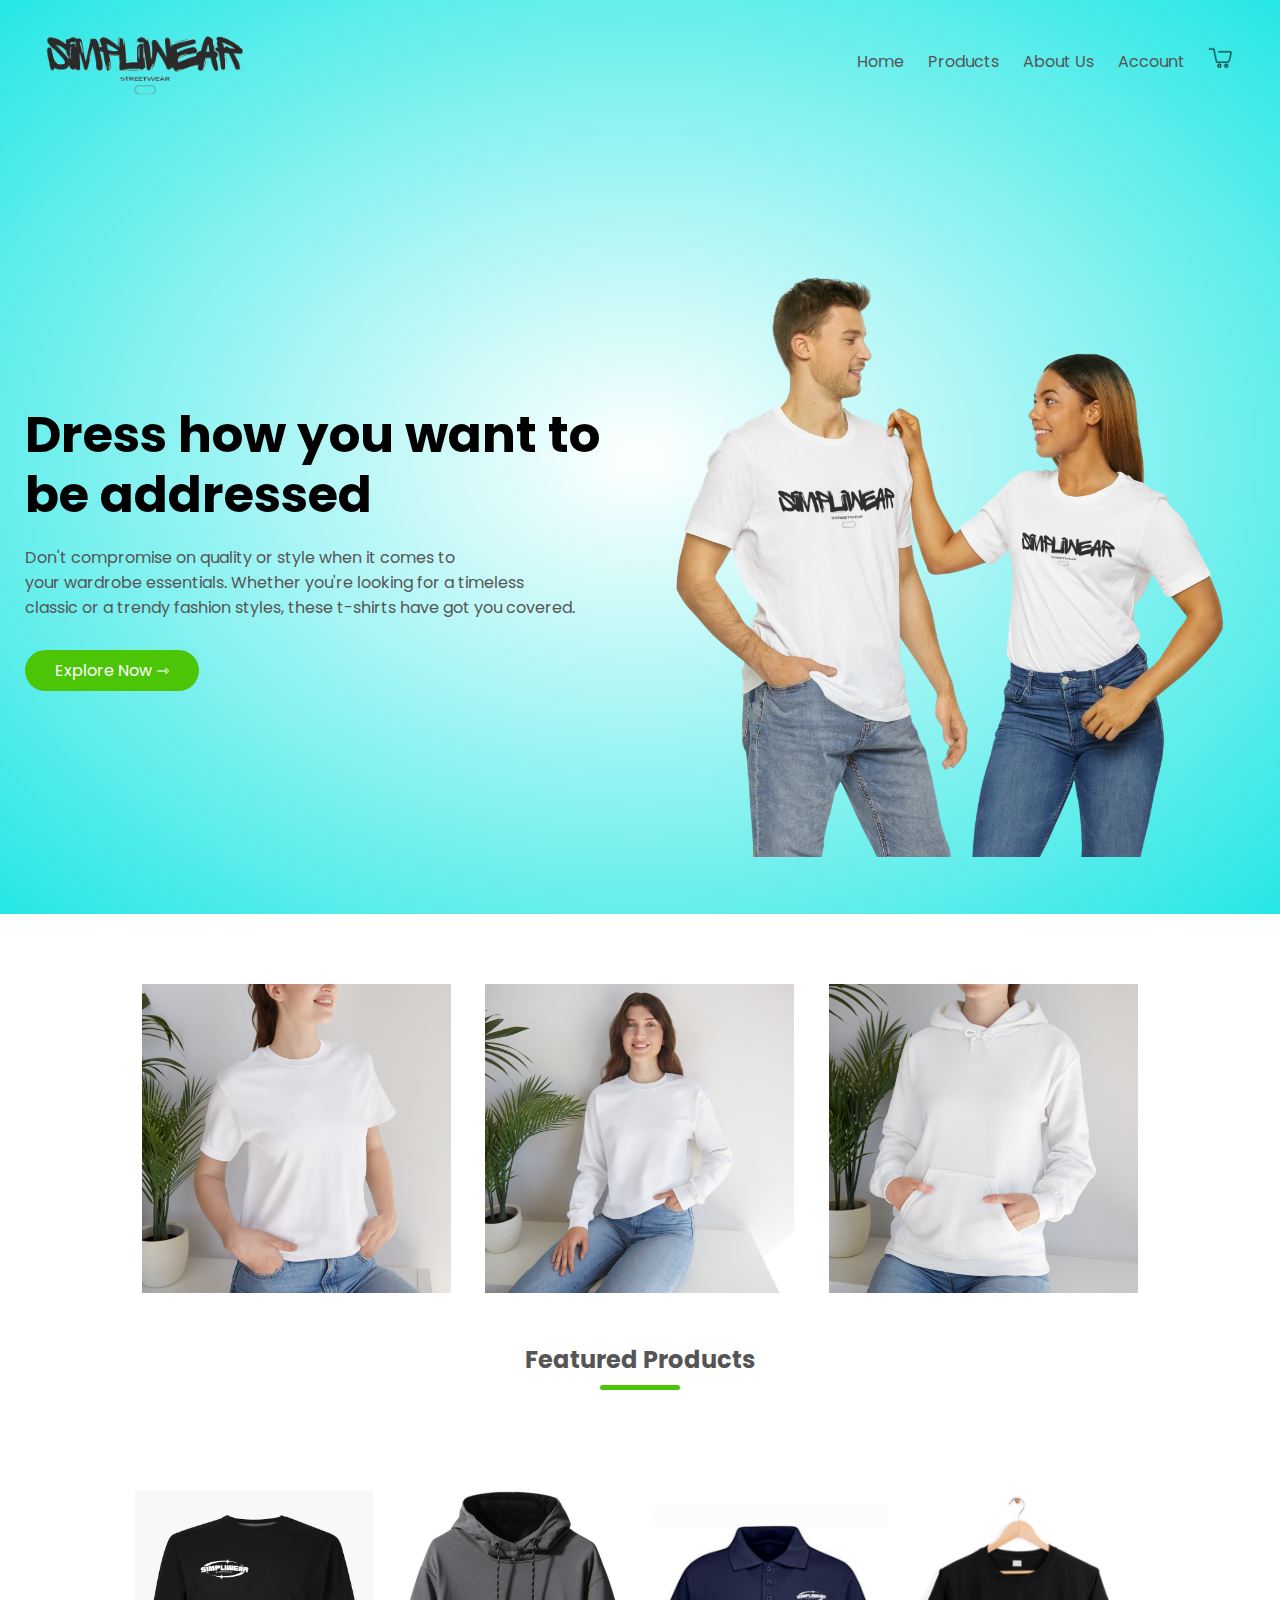
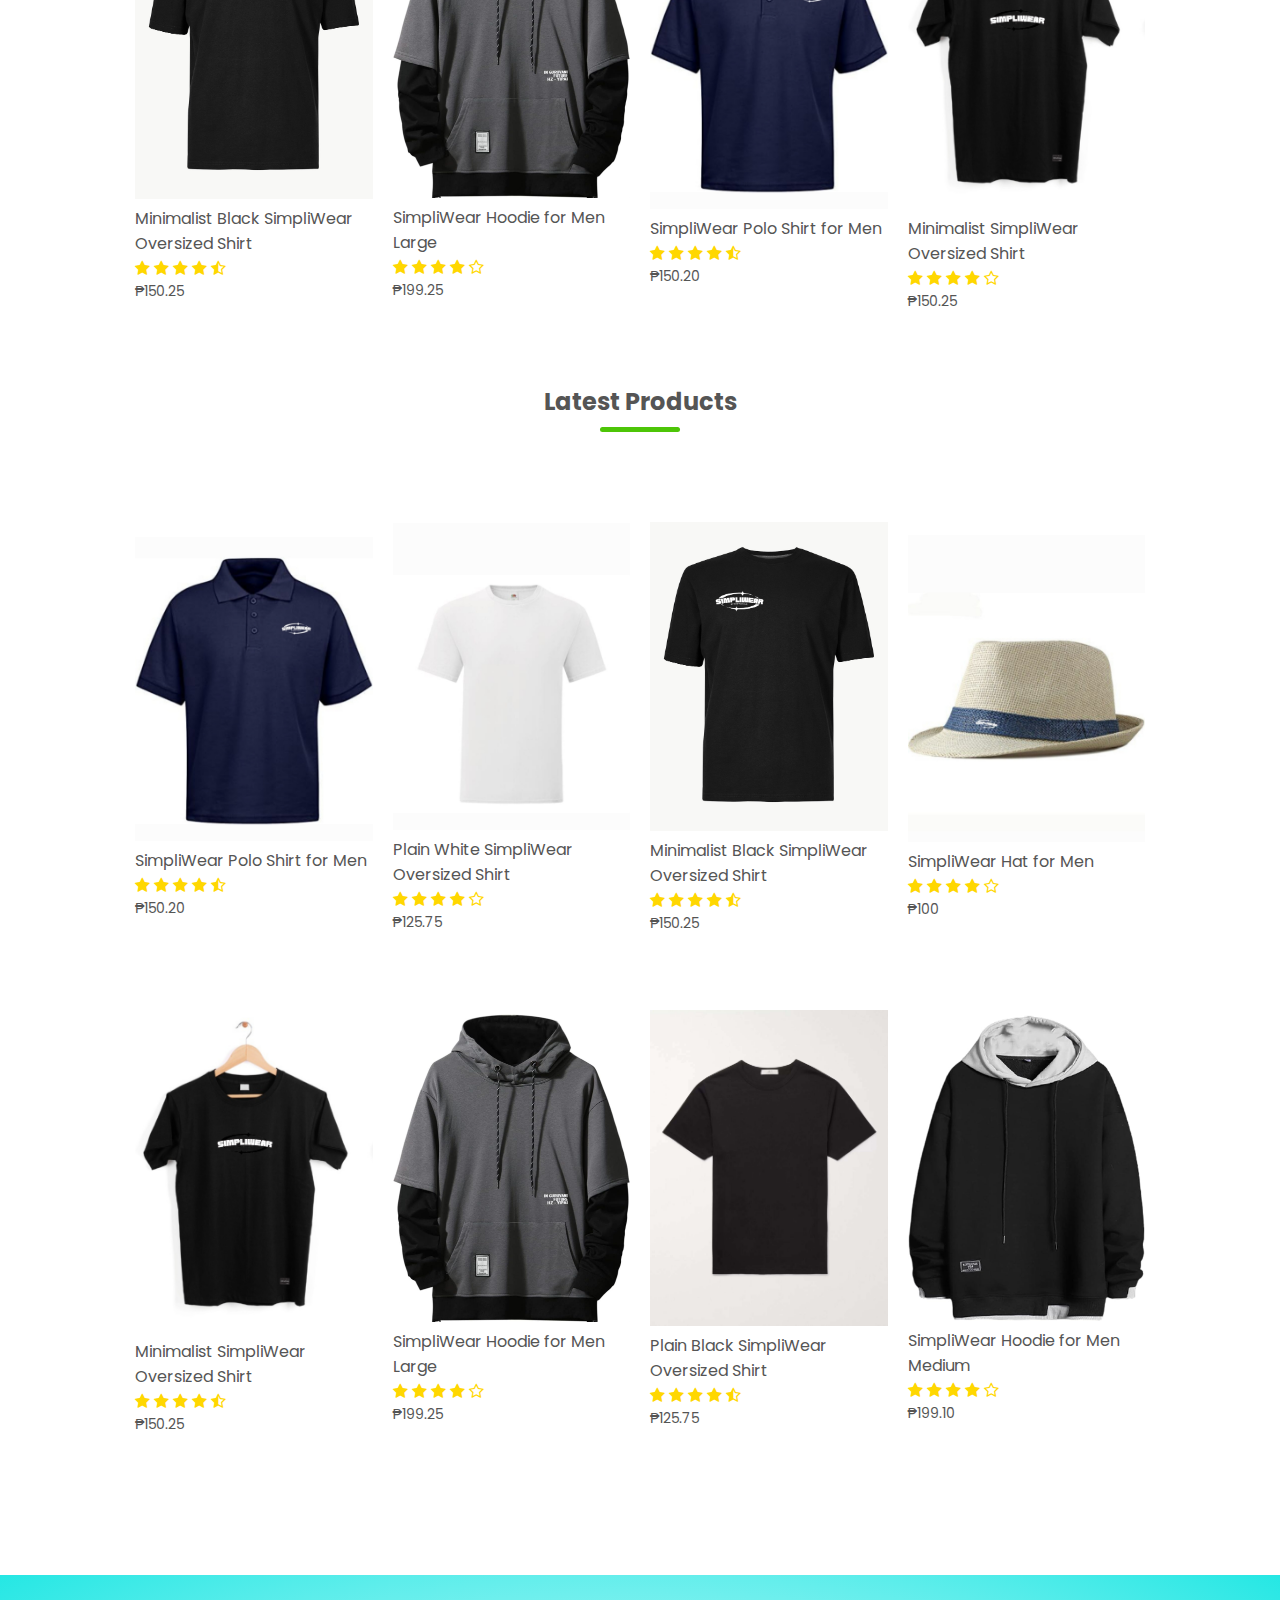
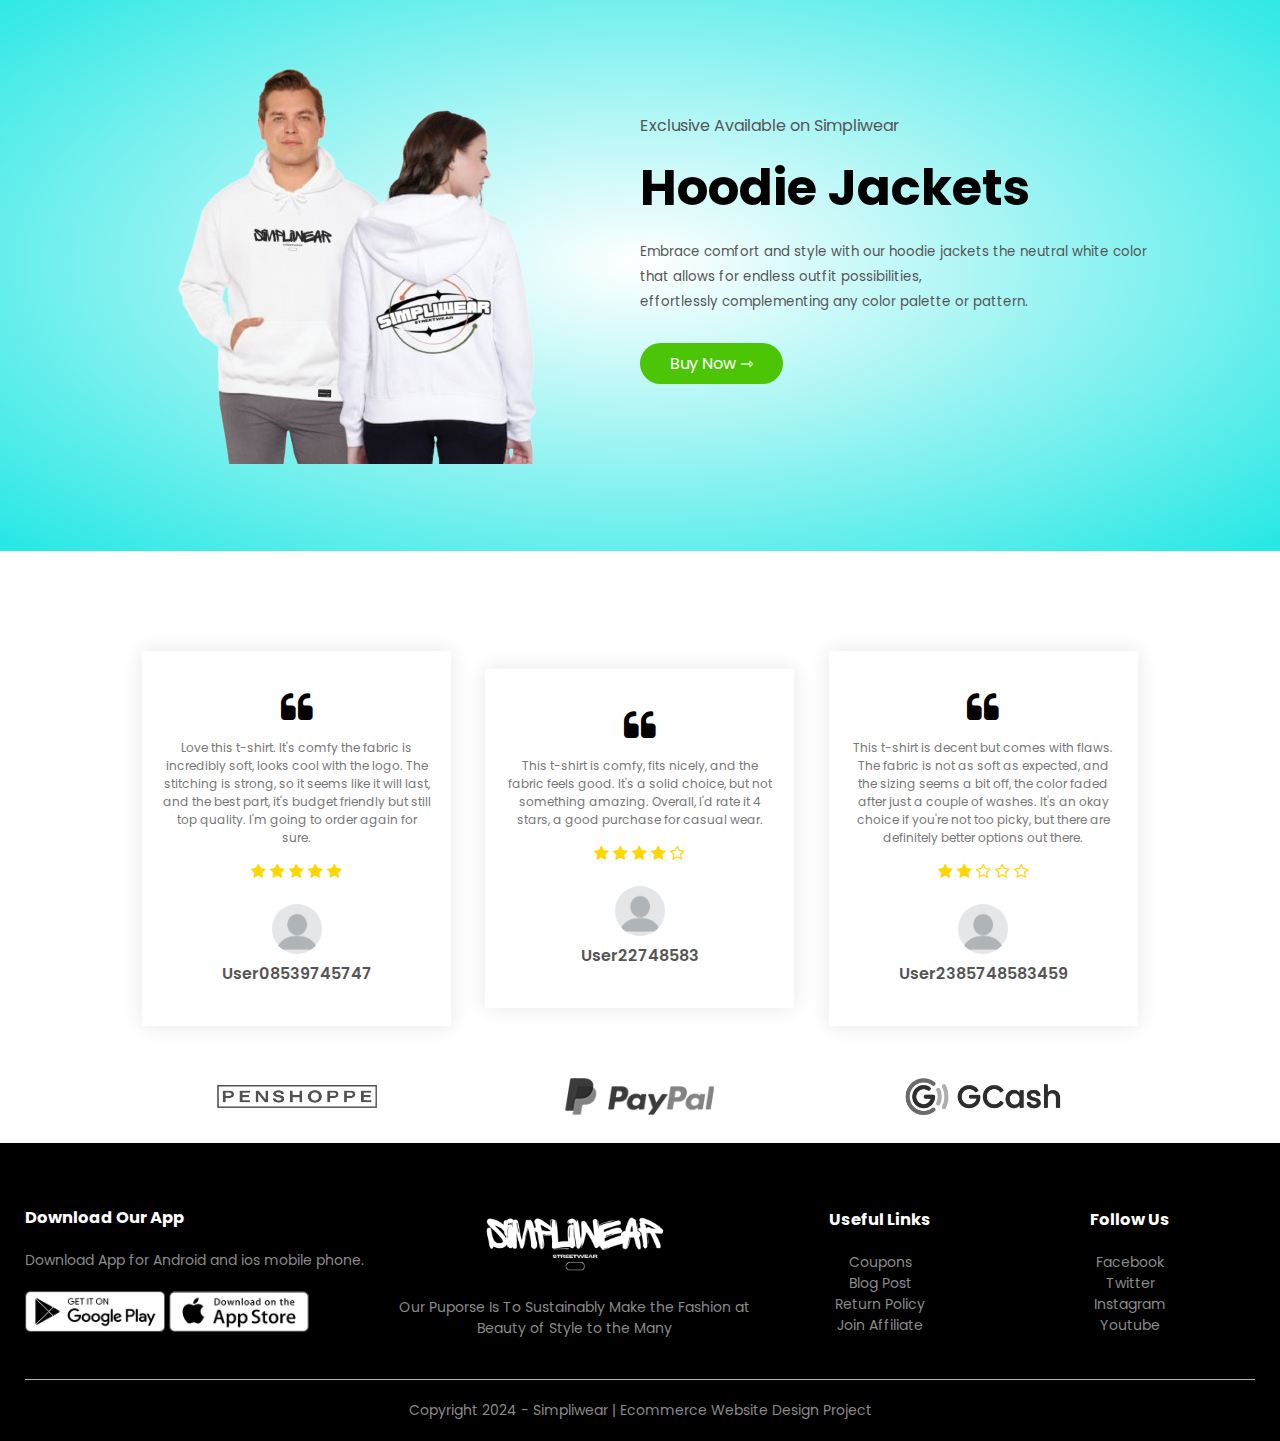
<file: Index.html>
<!DOCTYPE html>
<html lang="en">

<head>
    <meta charset="UTF-8">
    <meta name="viewport" content="width=device-width, initial-scale=1.0">
    <title>SIMPLIWEAR | Ecommerce Website Design Home</title>
    <link rel="stylesheet" href="Style.css">
    <link href="https://fonts.googleapis.com/css2?family=Poppins:wght@200;300;400;600;700&display=swap"
        rel="stylesheet">
    <link rel="stylesheet" href="https://stackpath.bootstrapcdn.com/font-awesome/4.7.0/css/font-awesome.min.css">
</head>

<body>

    <div class="header">
        <div class="container">
            <div class="navbar">
                <div class="logo">
                    <a href="Index.html"><img src="Images\logo.png" width="200px"></a>
                </div>
                <nav>
                    <ul id="MenuItems">
                        <li><a href="Index.html">Home</a></li>
                        <li><a href="Products.html">Products</a></li>
                        <li><a href="About.html">About Us</a></li>
                        <li><a href="Account.html">Account</a></li>
                    </ul>
                </nav>
                <a href="Cart.html"><img src="Images\shopping-cart.png" width="30px" height="30px"></a>
                <img src="Images\menu.png" class="menu-icon" onclick="menutoggle()">
            </div>
            <div class="row">
                <div class="col-2">
                    <h1>Dress how you want to be addressed
                    </h1>
                    <p> Don't compromise on quality or style when it comes to <br>your
                        wardrobe essentials. Whether you're looking for a timeless <br> classic or a trendy fashion
                        styles, these t-shirts have got you covered. </p>
                    <a href="Products.html" class="btn">Explore Now &#8702; </a>
                </div>
                <div class="col-2">
                    <img src="Images\Duo-removebg.png">
                </div>
            </div>
        </div>
    </div>

    <!--featured categories-->
    <div class="categories">
        <div class="small-container">
            <div class="row">
                <div class="col-3">
                    <img src="Images\Lifestyle.png">
                </div>
                <div class="col-3">
                    <img src="Images\Lifestyle (1).png">

                </div>
                <div class="col-3">
                    <img src="Images\Lifestyle (2).png">
                </div>
            </div>

        </div>
        <!--featured products-->
        <div class="small-container">
            <h2 class="title"> Featured Products</h2>
            <div class="row">
                <div class="col-4">
                    <img src="Images\product6.jpg">
                    <h4> Minimalist Black SimpliWear Oversized Shirt </h4>
                    <div class="rating">
                        <i class="fa fa-star"></i>
                        <i class="fa fa-star"></i>
                        <i class="fa fa-star"></i>
                        <i class="fa fa-star"></i>
                        <i class="fa fa-star-half-o"></i>
                    </div>
                    <p>₱150.25</p>
                </div>
                <div class="col-4">
                    <img src="Images\product4.jpg">
                    <h4> SimpliWear Hoodie for Men Large</h4>
                    <div class="rating">
                        <i class="fa fa-star"></i>
                        <i class="fa fa-star"></i>
                        <i class="fa fa-star"></i>
                        <i class="fa fa-star"></i>
                        <i class="fa fa-star-o"></i>
                    </div>
                    <p>₱199.25</p>
                </div>
                <div class="col-4">
                    <img src="Images\product7.jpg">
                    <h4>SimpliWear Polo Shirt for Men</h4>
                    <div class="rating">
                        <i class="fa fa-star"></i>
                        <i class="fa fa-star"></i>
                        <i class="fa fa-star"></i>
                        <i class="fa fa-star"></i>
                        <i class="fa fa-star-half-o"></i>
                    </div>
                    <p>₱150.20</p>
                </div>
                <div class="col-4">
                    <img src="Images\product1.jpg">
                    <h4>Minimalist SimpliWear Oversized Shirt </h4>
                    <div class="rating">
                        <i class="fa fa-star"></i>
                        <i class="fa fa-star"></i>
                        <i class="fa fa-star"></i>
                        <i class="fa fa-star"></i>
                        <i class="fa fa-star-o"></i>
                    </div>
                    <p>₱150.25</p>
                </div>
            </div>

            <!--latest products-->
            <h2 class="title">Latest Products</h2>
            <div class="row">
                <div class="col-4">
                    <img src="Images\product7.jpg">
                    <h4>SimpliWear Polo Shirt for Men</h4>
                    <div class="rating">
                        <i class="fa fa-star"></i>
                        <i class="fa fa-star"></i>
                        <i class="fa fa-star"></i>
                        <i class="fa fa-star"></i>
                        <i class="fa fa-star-half-o"></i>
                    </div>
                    <p>₱150.20</p>
                </div>
                <div class="col-4">
                    <img src="Images\product3.jpg">
                    <h4>Plain White SimpliWear Oversized Shirt</h4>
                    <div class="rating">
                        <i class="fa fa-star"></i>
                        <i class="fa fa-star"></i>
                        <i class="fa fa-star"></i>
                        <i class="fa fa-star"></i>
                        <i class="fa fa-star-o"></i>
                    </div>
                    <p>₱125.75</p>
                </div>
                <div class="col-4">
                    <img src="Images\product6.jpg">
                    <h4> Minimalist Black SimpliWear Oversized Shirt </h4>
                    <div class="rating">
                        <i class="fa fa-star"></i>
                        <i class="fa fa-star"></i>
                        <i class="fa fa-star"></i>
                        <i class="fa fa-star"></i>
                        <i class="fa fa-star-half-o"></i>
                    </div>
                    <p>₱150.25</p>
                </div>
                <div class="col-4">
                    <img src="Images\product8.jpg">
                    <h4> SimpliWear Hat for Men </h4>
                    <div class="rating">
                        <i class="fa fa-star"></i>
                        <i class="fa fa-star"></i>
                        <i class="fa fa-star"></i>
                        <i class="fa fa-star"></i>
                        <i class="fa fa-star-o"></i>
                    </div>
                    <p>₱100</p>
                </div>
            </div>
            <div class="row">
                <div class="col-4">
                    <img src="Images\product1.jpg">
                    <h4>Minimalist SimpliWear Oversized Shirt</h4>
                    <div class="rating">
                        <i class="fa fa-star"></i>
                        <i class="fa fa-star"></i>
                        <i class="fa fa-star"></i>
                        <i class="fa fa-star"></i>
                        <i class="fa fa-star-half-o"></i>
                    </div>
                    <p>₱150.25</p>
                </div>
                <div class="col-4">
                    <img src="Images\product4.jpg">
                    <h4>SimpliWear Hoodie for Men Large</h4>
                    <div class="rating">
                        <i class="fa fa-star"></i>
                        <i class="fa fa-star"></i>
                        <i class="fa fa-star"></i>
                        <i class="fa fa-star"></i>
                        <i class="fa fa-star-o"></i>
                    </div>
                    <p>₱199.25</p>
                </div>
                <div class="col-4">
                    <img src="Images\product2.jpg">
                    <h4>Plain Black SimpliWear Oversized Shirt</h4>
                    <div class="rating">
                        <i class="fa fa-star"></i>
                        <i class="fa fa-star"></i>
                        <i class="fa fa-star"></i>
                        <i class="fa fa-star"></i>
                        <i class="fa fa-star-half-o"></i>
                    </div>
                    <p>₱125.75</p>
                </div>
                <div class="col-4">
                    <img src="Images\product5.jpg">
                    <h4>SimpliWear Hoodie for Men Medium</h4>
                    <div class="rating">
                        <i class="fa fa-star"></i>
                        <i class="fa fa-star"></i>
                        <i class="fa fa-star"></i>
                        <i class="fa fa-star"></i>
                        <i class="fa fa-star-o"></i>
                    </div>
                    <p>₱199.10</p>
                </div>
            </div>
        </div>
        <!--offer-->
        <div class="offer">
            <div class="small-container">
                <div class="row">
                    <div class="col-2">
                        <img src="Images\exclusive.png" class="offer-img">
                    </div>
                    <div class="col-2">
                        <p> Exclusive Available on Simpliwear</p>
                        <h1>Hoodie Jackets </h1>
                        <small>Embrace comfort and style with our hoodie jackets the neutral white color that allows for
                            endless outfit possibilities, <br>effortlessly complementing any color palette or
                            pattern.</small>
                        <a href="Products.html" class="btn">Buy Now &#8702;</a>
                    </div>
                </div>
            </div>
        </div>

        <!--testimonial-->
        <div class="testimonial">
            <div class="small-container">
                <div class="row">
                    <div class="col-3">
                        <i class="fa fa-quote-left"></i>
                        <p>Love this t-shirt. It's comfy the fabric is incredibly soft, looks cool with the logo. The
                            stitching is strong, so it seems like it will last, and the best part, it's budget friendly
                            but still top quality. I'm going to order again for sure.</p>
                        <div class="rating">
                            <i class="fa fa-star"></i>
                            <i class="fa fa-star"></i>
                            <i class="fa fa-star"></i>
                            <i class="fa fa-star"></i>
                            <i class="fa fa-star"></i>
                        </div>
                        <img src="Images\images.png">
                        <h3>User08539745747</h3>
                    </div>
                    <div class="col-3">
                        <i class="fa fa-quote-left"></i>
                        <p>This t-shirt is comfy, fits nicely, and the fabric feels good. It's a solid choice, but not
                            something amazing. Overall, I'd rate it 4 stars, a good purchase for casual wear.</p>
                        <div class="rating">
                            <i class="fa fa-star"></i>
                            <i class="fa fa-star"></i>
                            <i class="fa fa-star"></i>
                            <i class="fa fa-star"></i>
                            <i class="fa fa-star-o"></i>
                        </div>
                        <img src="Images\images.png">
                        <h3>User22748583</h3>
                    </div>
                    <div class="col-3">
                        <i class="fa fa-quote-left"></i>
                        <p>This t-shirt is decent but comes with flaws. The fabric is not as soft as expected, and the
                            sizing seems a bit off, the color faded after just a couple of washes. It's an okay choice
                            if you're not too picky, but there are definitely better options out there.</p>
                        <div class="rating">
                            <i class="fa fa-star"></i>
                            <i class="fa fa-star"></i>
                            <i class="fa fa-star-o"></i>
                            <i class="fa fa-star-o"></i>
                            <i class="fa fa-star-o"></i>
                        </div>
                        <img src="Images\images.png">
                        <h3>User2385748583459</h3>
                    </div>
                </div>
            </div>
        </div>

        <!--Brands-->
        <div classs="brands">
            <div class="small-container">
                <div class="row">
                    <div class="col-5">
                        <img src="Images\Penshoppe_logo.svg.png">
                    </div>
                    <div class="col-5">
                        <img src="Images\logo-paypal.png">
                    </div>
                    <div class="col-5">
                        <img src="Images\GCash_logo.png">
                    </div>
                </div>
            </div>
        </div>

        <!--footer-->

        <div class="footer">
            <div class="container">
                <div class="row">
                    <div class="footer-col-1">
                        <h3>Download Our App</h3>
                        <p>Download App for Android and ios mobile phone.</p>
                        <div class="app-logo">
                            <a href="https://play.google.com/store/games?hl=en&gl=US">
                            <img src="Images\play-store.png"></a>
                            <a href="https://www.apple.com/ph/app-store/">
                            <img src="Images\app-store.png"></a>
                        </div>
                    </div>
                    <div class="footer-col-2">
                        <img src="Images\logo.png" width="200px">
                        <p>Our Puporse Is To Sustainably Make the Fashion at Beauty of Style to the Many </p>
                    </div>
                    <div class="footer-col-3">
                        <h3>Useful Links</h3>
                        <ul>
                            <li>Coupons</li>
                            <li>Blog Post</li>
                            <li>Return Policy</li>
                            <li>Join Affiliate</li>
                        </ul>
                    </div>
                    <div class="footer-col-4">
                        <h3>Follow Us</h3>
                        <ul>
                            <li>Facebook</li>
                            <li>Twitter</li>
                            <li>Instagram</li>
                            <li>Youtube</li>
                        </ul>
                    </div>
                </div>
                <hr>
                <p class="copyright">Copyright 2024 - Simpliwear | Ecommerce Website Design Project</p>
            </div>
        </div>
        <!--js for toggle menu-->
        <script>
            var MenuItems = document.getElementById("MenuItems");

            MenuItems.style.maxHeight = "0px";

            function menutoggle() {
                if (MenuItems.style.maxHeight == "0px") {
                    MenuItems.style.maxHeight = "200px";
                }
                else {
                    MenuItems.style.maxHeight = "0px";
                }
            }
        </script>

</body>

</html>
</file>
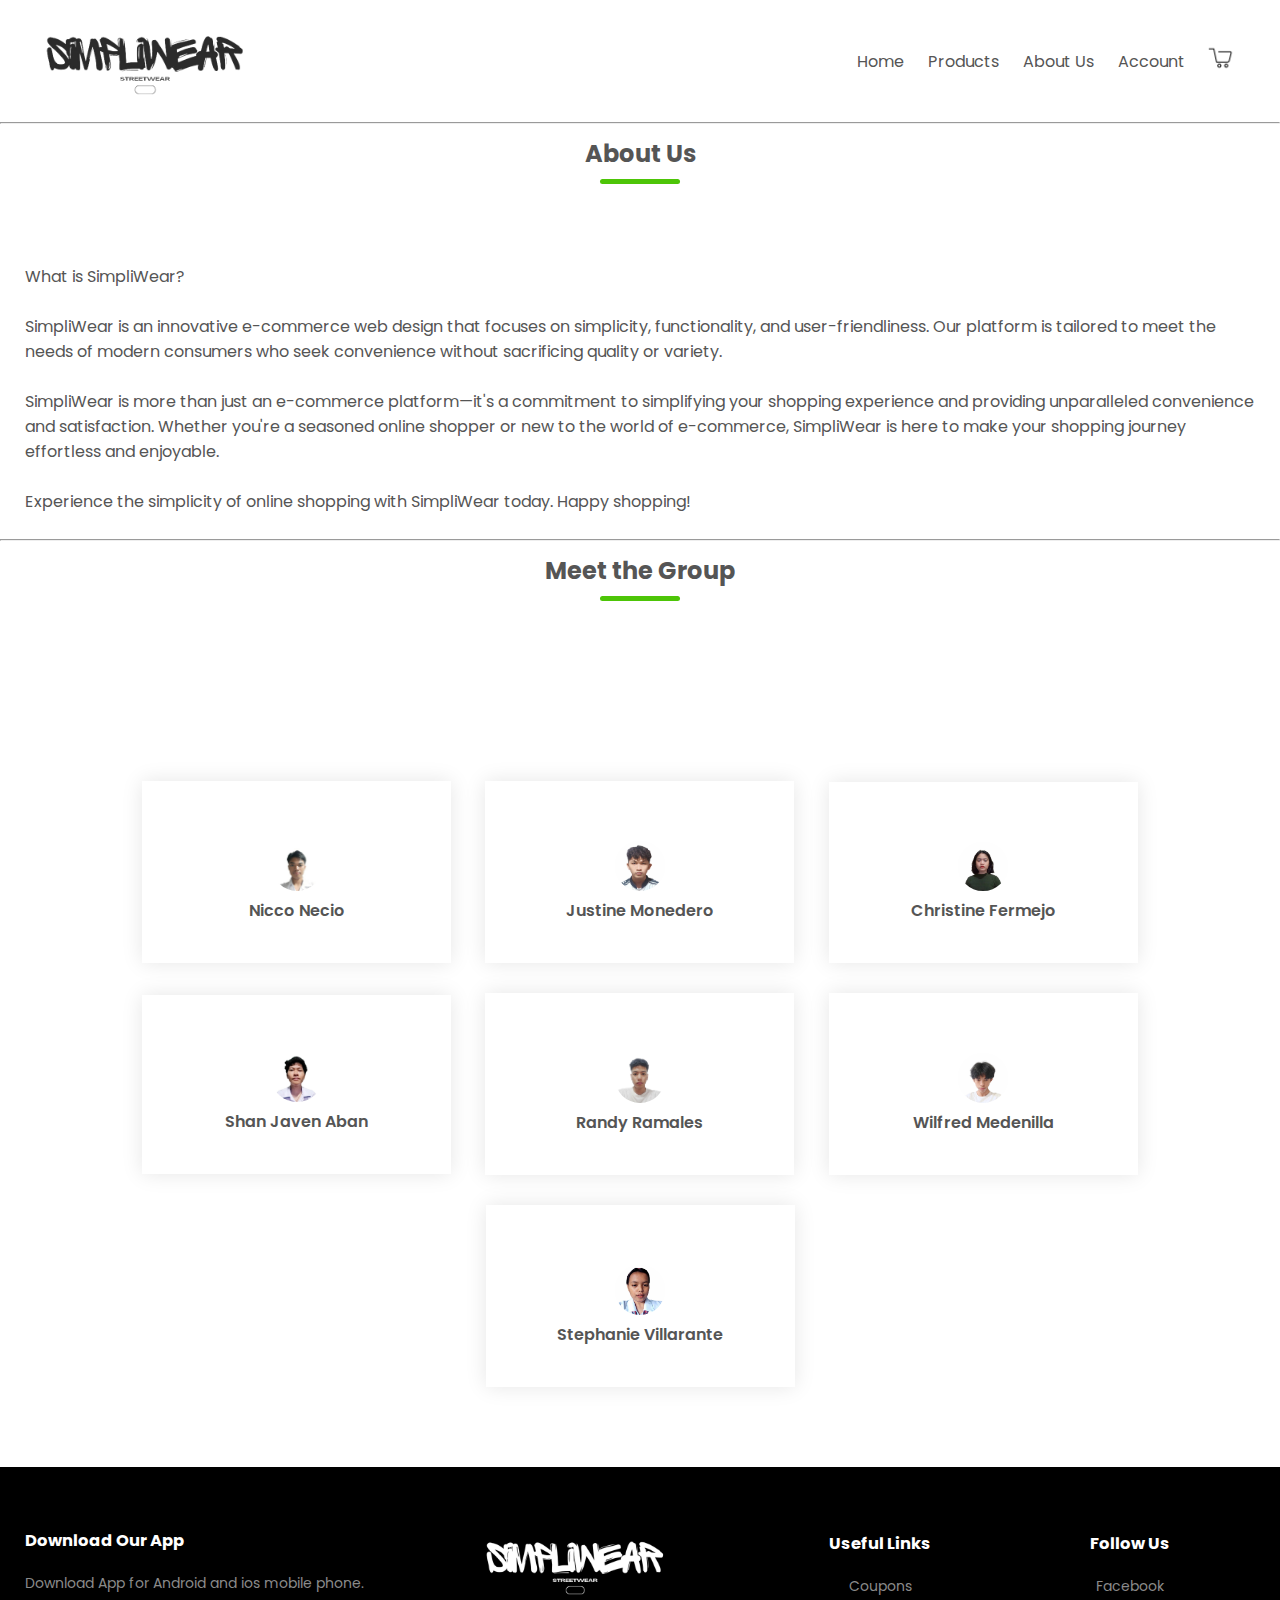
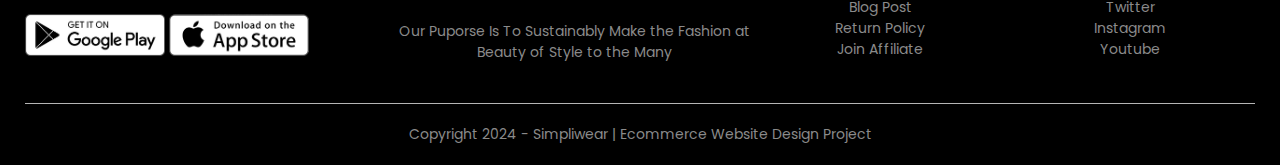
<file: About.html>
<!DOCTYPE html>
<html lang="en">

<head>
    <meta charset="UTF-8">
    <meta name="viewport" content="width=device-width, initial-scale=1.0">
    <title>About Us</title>
    <link rel="stylesheet" href="Style.css">
    <link href="https://fonts.googleapis.com/css2?family=Poppins:wght@200;300;400;600;700&display=swap"
        rel="stylesheet">
    <link rel="stylesheet" href="https://stackpath.bootstrapcdn.com/font-awesome/4.7.0/css/font-awesome.min.css">
</head>

<body>
    <div class="container">
        <div class="navbar">
            <div class="logo">
                <a href="Index.html"><img src="Images\logo.png" width="200px"></a>
            </div>
            <nav>
                <ul id="MenuItems">
                    <li><a href="Index.html">Home</a></li>
                    <li><a href="Products.html">Products</a></li>
                    <li><a href="About.html">About Us</a></li>
                    <li><a href="Account.html">Account</a></li>
                </ul>
            </nav>
            <a href="Cart.html"><img src="Images\shopping-cart.png" width="30px" height="30px"></a>
            <img src="Images\menu.png" class="menu-icon" onclick="menutoggle()">
        </div>
    </div>
<hr>
    <div class="container">
        <h2 class="title">About Us </h2>
        <p>
            What is SimpliWear? <br><br>

            SimpliWear is an innovative e-commerce web design that focuses on simplicity, functionality, and
            user-friendliness. Our platform is tailored to meet the needs of modern consumers who seek convenience
            without sacrificing quality or variety. <br> <br>
            SimpliWear is more than just an e-commerce platform—it's a commitment to simplifying your shopping
            experience and providing unparalleled convenience and satisfaction. Whether you're a seasoned online shopper
            or new to the world of e-commerce, SimpliWear is here to make your shopping journey effortless and
            enjoyable.
            <br><br>
            Experience the simplicity of online shopping with SimpliWear today. Happy shopping!
        </p>
    </div>
    <br>
    <hr>
    <div class="container">
        <h2 class="title"> Meet the Group</h2>
    </div>

    <div class="testimonial">
        <div class="small-container">
            <div class="row">


                <div class="col-3">
                    <div class="rating">
                    </div>
                    <img src="Images\345836870_677795344154054_4164506284980405597_n (2).jpg">
                    <h3>Nicco Necio</h3>
                </div>
                <div class="col-3">
                    <div class="rating">
                    </div>
                    <img src="Images\428883011_420589757378789_4644549563539840679_n.jpg">
                    <h3>Justine Monedero</h3>
                </div>
                <div class="col-3">
                    <div class="rating">
                    </div>
                    <img src="Images\430192323_1111431396864785_7710968758153322774_n.jpg">
                    <h3>Christine Fermejo</h3>
                </div>



                <div class="col-3">
                    <div class="rating">
                    </div>
                    <img src="Images\356648870_7315537165128264_2398026090131859953_n.jpg">
                    <h3>Shan Javen Aban</h3>
                </div>

                <div class="col-3">
                    <div class="rating">
                    </div>
                    <img src="Images\426742636_227325757125494_242898909006391219_n.jpg">
                    <h3>Randy Ramales</h3>
                </div>

                <div class="col-3">
                    <div class="rating">
                    </div>
                    <img src="Images\429642546_695534062656895_4567238794765986381_n.jpg">
                    <h3>Wilfred Medenilla</h3>
                </div>

                <div class="col-3">
                    <div class="rating">
                    </div>
                    <img src="Images\426211793_1073280573957287_8853707818740581609_n.jpg">
                    <h3>Stephanie Villarante</h3>
                </div>
            </div>
        </div>
    </div>
<br>
<br>
    <!--footer-->

    <div class="footer">
        <div class="container">
            <div class="row">
                <div class="footer-col-1">
                    <h3>Download Our App</h3>
                    <p>Download App for Android and ios mobile phone.</p>
                    <div class="app-logo">
                        <a href="https://play.google.com/store/games?hl=en&gl=US">
                            <img src="Images\play-store.png"></a>
                            <a href="https://www.apple.com/ph/app-store/">
                            <img src="Images\app-store.png"></a>
                    </div>
                </div>
                <div class="footer-col-2">
                    <img src="Images\logo.png" width="200px">
                    <p>Our Puporse Is To Sustainably Make the Fashion at Beauty of Style to the Many </p>
                </div>
                <div class="footer-col-3">
                    <h3>Useful Links</h3>
                    <ul>
                        <li>Coupons</li>
                        <li>Blog Post</li>
                        <li>Return Policy</li>
                        <li>Join Affiliate</li>
                    </ul>
                </div>
                <div class="footer-col-4">
                    <h3>Follow Us</h3>
                    <ul>
                        <li>Facebook</li>
                        <li>Twitter</li>
                        <li>Instagram</li>
                        <li>Youtube</li>
                    </ul>
                </div>
            </div>
            <hr>
            <p class="copyright">Copyright 2024 - Simpliwear | Ecommerce Website Design Project</p>
        </div>
    </div>
    <!--js for toggle menu-->
    <script>
        var MenuItems = document.getElementById("MenuItems");

        MenuItems.style.maxHeight = "0px";

        function menutoggle() {
            if (MenuItems.style.maxHeight == "0px") {
                MenuItems.style.maxHeight = "200px";
            }
            else {
                MenuItems.style.maxHeight = "0px";
            }
        }
    </script>








</body>

</html>
</file>
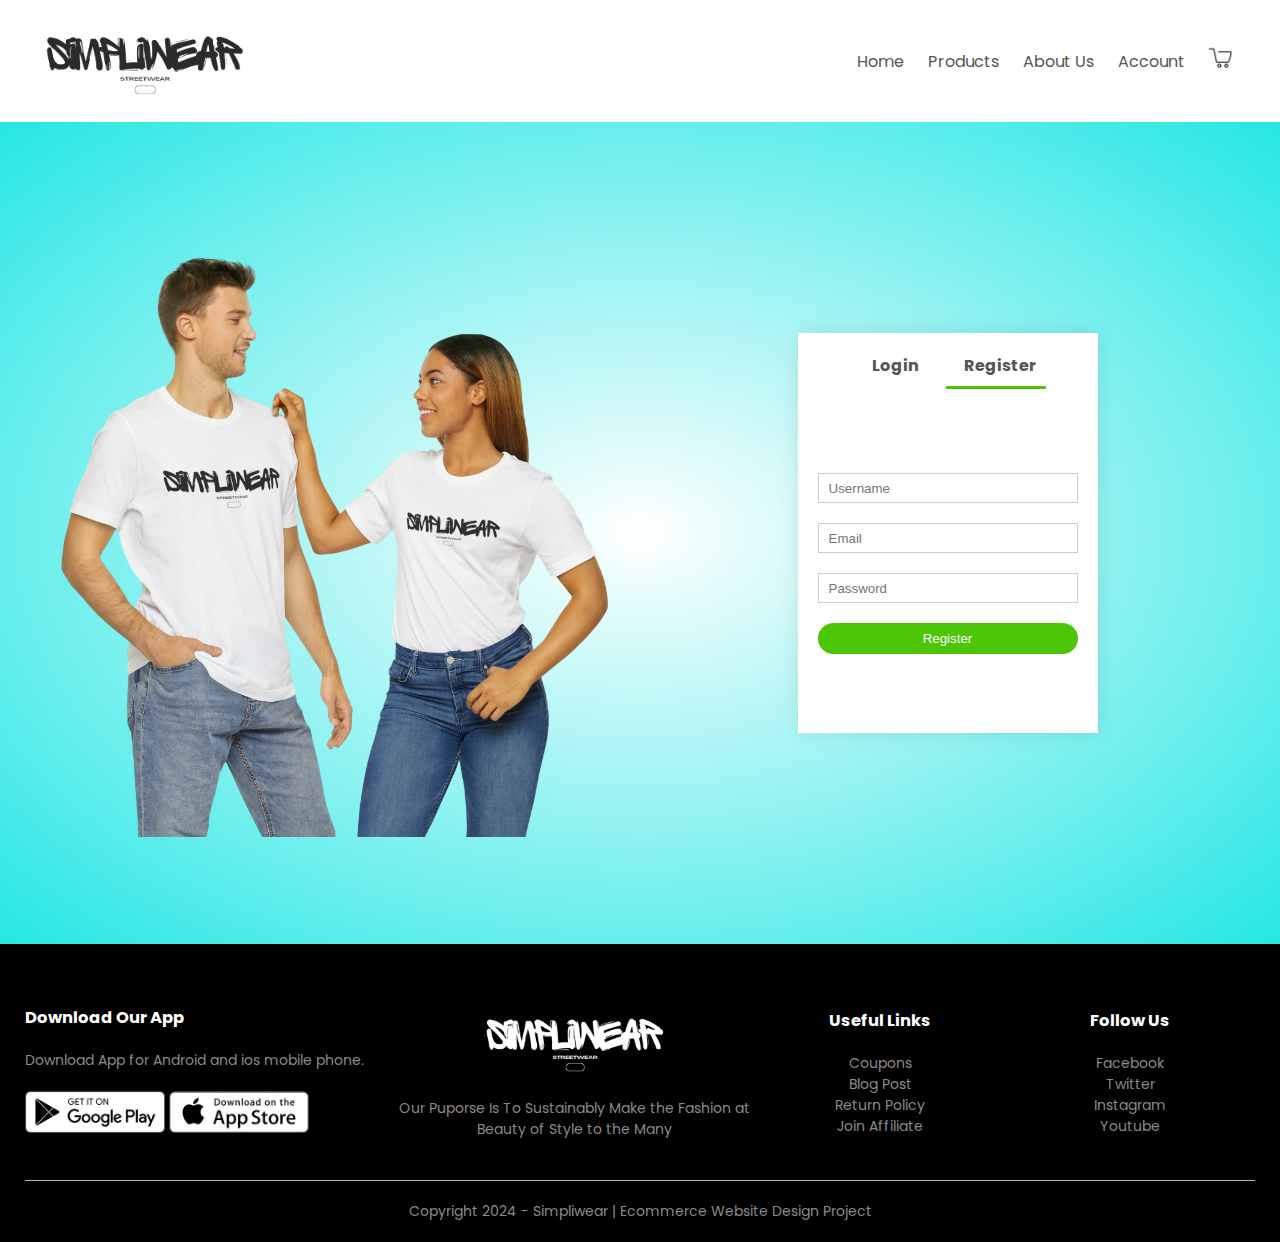
<file: Account.html>
<!DOCTYPE html>
<html lang="en">

<head>
    <meta charset="UTF-8">
    <meta name="viewport" content="width=device-width, initial-scale=1.0">
    <title>All Products - SIMPLIWEAR</title>
    <link rel="stylesheet" href="Style.css">
    <link href="https://fonts.googleapis.com/css2?family=Poppins:wght@200;300;400;600;700&display=swap"
        rel="stylesheet">
    <link rel="stylesheet" href="https://stackpath.bootstrapcdn.com/font-awesome/4.7.0/css/font-awesome.min.css">
</head>

<body>
    <div class="container">
        <div class="navbar">
            <div class="logo">
                <a href="Index.html"><img
                        src="Images\logo.png"
                        width="200px"></a>
            </div>
            <nav>
                <ul id="MenuItems">
                    <li><a href="Index.html">Home</a></li>
                    <li><a href="Products.html">Products</a></li>
                    <li><a href="About.html">About Us</a></li>
                    <li><a href="Account.html">Account</a></li>
                </ul>
            </nav>
            <a href="Cart.html"><img src="Images\shopping-cart.png" width="30px" height="30px"></a>
            <img src="Images\menu.png"
                class="menu-icon" onclick="menutoggle()">
        </div>
    </div>

    <!--account-page--->
    <div class="account-page">
        <div class="container">
            <div class="row">
                <div class="col-2">
                    <img src="Images\Duo-removebg.png" width="100%">
                </div>

                <div class="col-2">
                    <div class="form-container">
                        <div class="form-btn">
                            <span onclick="login()">Login</span>
                            <span onclick="register()">Register</span>
                            <hr id="Indicator">
                        </div>

                        <form id="LoginForm">
                            <input type="text" placeholder="Username">
                            <input type="password" placeholder="Password">
                            <button type="submit" class="btn">Login</button>
                            <a href="">Forgot password</a>
                        </form>

                        <form id="RegForm">
                            <input type="text" placeholder="Username">
                            <input type="email" placeholder="Email">
                            <input type="password" placeholder="Password">
                            <button type="submit" class="btn">Register</button>
                        </form>
                    </div>
                </div>
            </div>
        </div>
    </div>

      <!--footer-->

      <div class="footer">
        <div class="container">
            <div class="row">
                <div class="footer-col-1">
                    <h3>Download Our App</h3>
                    <p>Download App for Android and ios mobile phone.</p>
                    <div class="app-logo">
                        <a href="https://play.google.com/store/games?hl=en&gl=US">
                            <img src="Images\play-store.png"></a>
                            <a href="https://www.apple.com/ph/app-store/">
                            <img src="Images\app-store.png"></a>
                    </div>
                </div>
                <div class="footer-col-2">
                    <img src="Images\logo.png"
                        width="200px">
                    <p>Our Puporse Is To Sustainably Make the Fashion at Beauty of Style to the Many </p>
                </div>
                <div class="footer-col-3">
                    <h3>Useful Links</h3>
                    <ul>
                        <li>Coupons</li>
                        <li>Blog Post</li>
                        <li>Return Policy</li>
                        <li>Join Affiliate</li>
                    </ul>
                </div>
                <div class="footer-col-4">
                    <h3>Follow Us</h3>
                    <ul>
                        <li>Facebook</li>
                        <li>Twitter</li>
                        <li>Instagram</li>
                        <li>Youtube</li>
                    </ul>
                </div>
            </div>
            <hr>
            <p class="copyright">Copyright 2024 - Simpliwear | Ecommerce Website Design Project</p>
        </div>
    </div>
    <!--js for toggle menu-->
    <script>
        var MenuItems = document.getElementById("MenuItems");

        MenuItems.style.maxHeight = "0px";

        function menutoggle() {
            if (MenuItems.style.maxHeight == "0px") {
                MenuItems.style.maxHeight = "200px";
            }
            else {
                MenuItems.style.maxHeight = "0px";
            }
        }
    </script>

    <!--js for toggle form-->

    <script>

        var LoginForm = document.getElementById("LoginForm");
        var RegForm = document.getElementById("RegForm");
        var Indicator = document.getElementById("Indicator");

        function register() {

            RegForm.style.transform = "translateX(0px)";
            LoginForm.style.transform = "translateX(0px)";
            Indicator.style.transform = "translateX(100px)";
        }

        function login() {

            RegForm.style.transform = "translateX(300px)";
            LoginForm.style.transform = "translateX(300px)";
            Indicator.style.transform = "translateX(0px)";
        }

    </script>









</body>

</html>
</file>
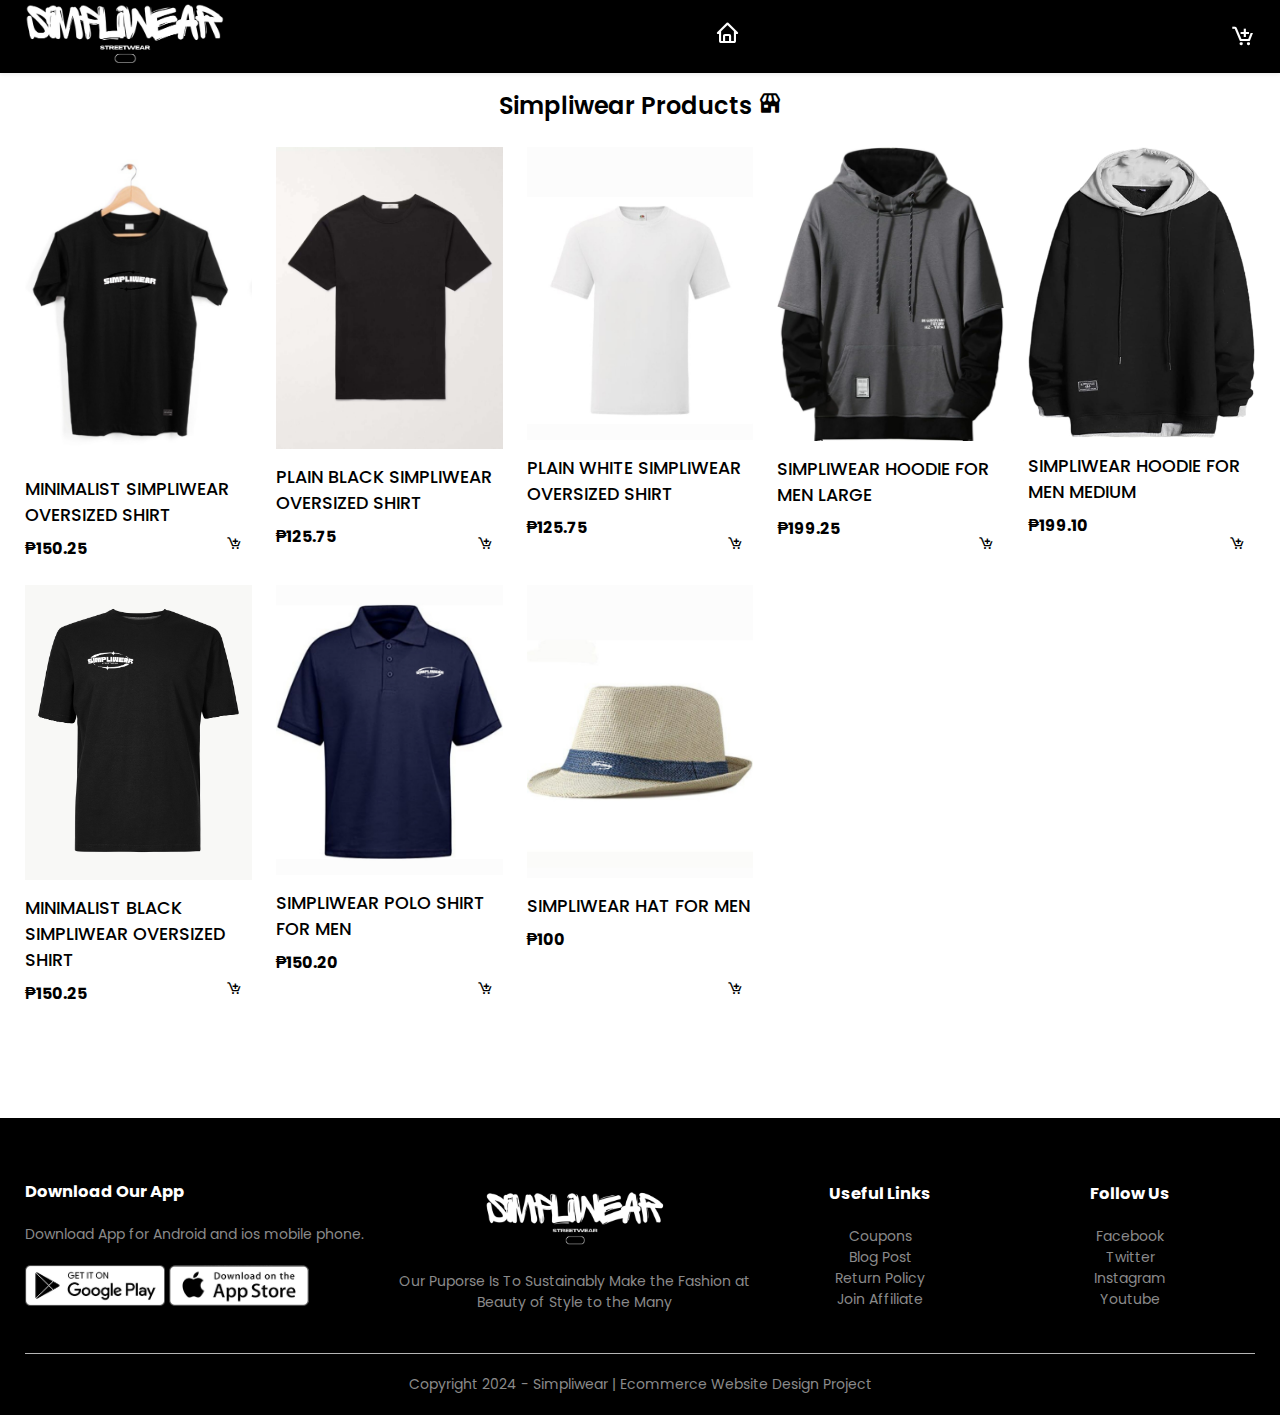
<file: Cart.html>
<!DOCTYPE html>

<html>

<head>
	<title> Shopping-Cart</title>
	<link rel="stylesheet" href="Cart-style.css">
	<link href='https://unpkg.com/boxicons@2.1.4/css/boxicons.min.css' rel='stylesheet'>
	
</head>

<body>
	<!--Header-->
	<header>
		<!--nav-->
		<div class="nav container">
			<a href="Index.html" class="logo"> <img src="Images\20240301_131236_0000-removebg-preview.png"> </a>
			<!--Cart-icon-->	

			<a href="Index.html"> <i class='bx bx-home pd'> </i> </a>
			

			<i class='bx bx-cart-add' id="cart-icon"></i>			
			<!--Cart-->
			<div class="cart">
				<h2 class="cart-title"> Your Cart </h2>
				<!-- CONTENT -->
				<div class="cart-content"> </div>
				<!--Total-->
				<div class="total">
					<div class="total-title"> Total </div>
					<div class="total-price"> ₱0 </div>
				</div>

				<!--BUY BUTTON-->

				<button type="button" class="btn-buy"> Place Order</button>

				<!-- CART CLOSED-->
				<i class='bx bx-x' id="cart-closed"></i>
			</div>



	</header>

	<!--SHOP-->
	<section class="shop container">
		<h2 class="section-title"> Simpliwear Products <i class='bx bxs-store pds'></i> </h2>
		<!--CONTENT-->
		<div class="shop-content">
			<!--BOX 1-->
			<div class="product-box">
				<img src="Images\product1.jpg" alt="" class="product-img">
				<h2 class="product-title"> Minimalist SimpliWear Oversized Shirt </h2>
				<span class="price">₱150.25 </span>
				<i class='bx bx-cart-add add-cart'></i>

			</div>
			<!--BOX 2-->
			<div class="product-box">
				<img src="Images\product2.jpg" alt="" class="product-img">
				<h2 class="product-title"> Plain Black SimpliWear Oversized Shirt </h2>
				<span class="price"> ₱125.75 </span>
				<i class='bx bx-cart-add add-cart'></i>

			</div>
			<!--BOX 3-->
			<div class="product-box">
				<img src="Images\product3.jpg" alt="" class="product-img">
				<h2 class="product-title"> Plain White SimpliWear Oversized Shirt </h2>
				<span class="price"> ₱125.75 </span>
				<i class='bx bx-cart-add add-cart'></i>

			</div>
			<!--BOX 4-->
			<div class="product-box">
				<img src="Images/product4.jpg" alt="" class="product-img">
				<h2 class="product-title"> SimpliWear Hoodie for Men Large</h2>
				<span class="price"> ₱199.25 </span>
				<i class='bx bx-cart-add add-cart'></i>

			</div>
			<!--BOX 5-->
			<div class="product-box">
				<img src="Images/product5.jpg" alt="" class="product-img">
				<h2 class="product-title"> SimpliWear Hoodie for Men Medium</h2>
				<span class="price"> ₱199.10 </span>
				<i class='bx bx-cart-add add-cart'></i>

			</div>
			<!--BOX 6-->
			<div class="product-box">
				<img src="Images/product6.jpg" alt="" class="product-img">
				<h2 class="product-title"> Minimalist Black SimpliWear Oversized Shirt </h2>
				<span class="price"> ₱150.25 </span>
				<i class='bx bx-cart-add add-cart'></i>

			</div>
			<!--BOX 7-->
			<div class="product-box">
				<img src="Images/product7.jpg" alt="" class="product-img">
				<h2 class="product-title"> SimpliWear Polo Shirt for Men</h2>
				<span class="price"> ₱150.20 </span>
				<i class='bx bx-cart-add add-cart'></i>

			</div>
			<!--BOX 8-->
			<div class="product-box">
				<img src="Images/product8.jpg" alt="" class="product-img">
				<h2 class="product-title"> SimpliWear Hat for Men </h2>
				<span class="price"> ₱100 </span>
				<i class='bx bx-cart-add add-cart'></i>

			</div>
		</div>
	</section>
     <!--footer-->

     <div class="footer">
        <div class="container">
            <div class="row">
                <div class="footer-col-1">
                    <h3>Download Our App</h3>
                    <p>Download App for Android and ios mobile phone.</p>
                    <div class="app-logo">
                        <a href="https://play.google.com/store/games?hl=en&gl=US">
                            <img src="Images\play-store.png"></a>
                            <a href="https://www.apple.com/ph/app-store/">
                            <img src="Images\app-store.png"></a>
                    </div>
                </div>
                <div class="footer-col-2">
                    <img src="Images\logo.png"
                        width="200px">
                    <p>Our Puporse Is To Sustainably Make the Fashion at Beauty of Style to the Many </p>
                </div>
                <div class="footer-col-3">
                    <h3>Useful Links</h3>
                    <ul>
                        <li>Coupons</li>
                        <li>Blog Post</li>
                        <li>Return Policy</li>
                        <li>Join Affiliate</li>
                    </ul>
                </div>
                <div class="footer-col-4">
                    <h3>Follow Us</h3>
                    <ul>
                        <li>Facebook</li>
                        <li>Twitter</li>
                        <li>Instagram</li>
                        <li>Youtube</li>
                    </ul>
                </div>
            </div>
            <hr>
            <p class="copyright">Copyright 2024 - Simpliwear | Ecommerce Website Design Project</p>
        </div>
    </div>

	<!--LINK TO JS FILE 'TO TOL-->
	<script src="main.js"> </script>










</body>

</html>
</file>
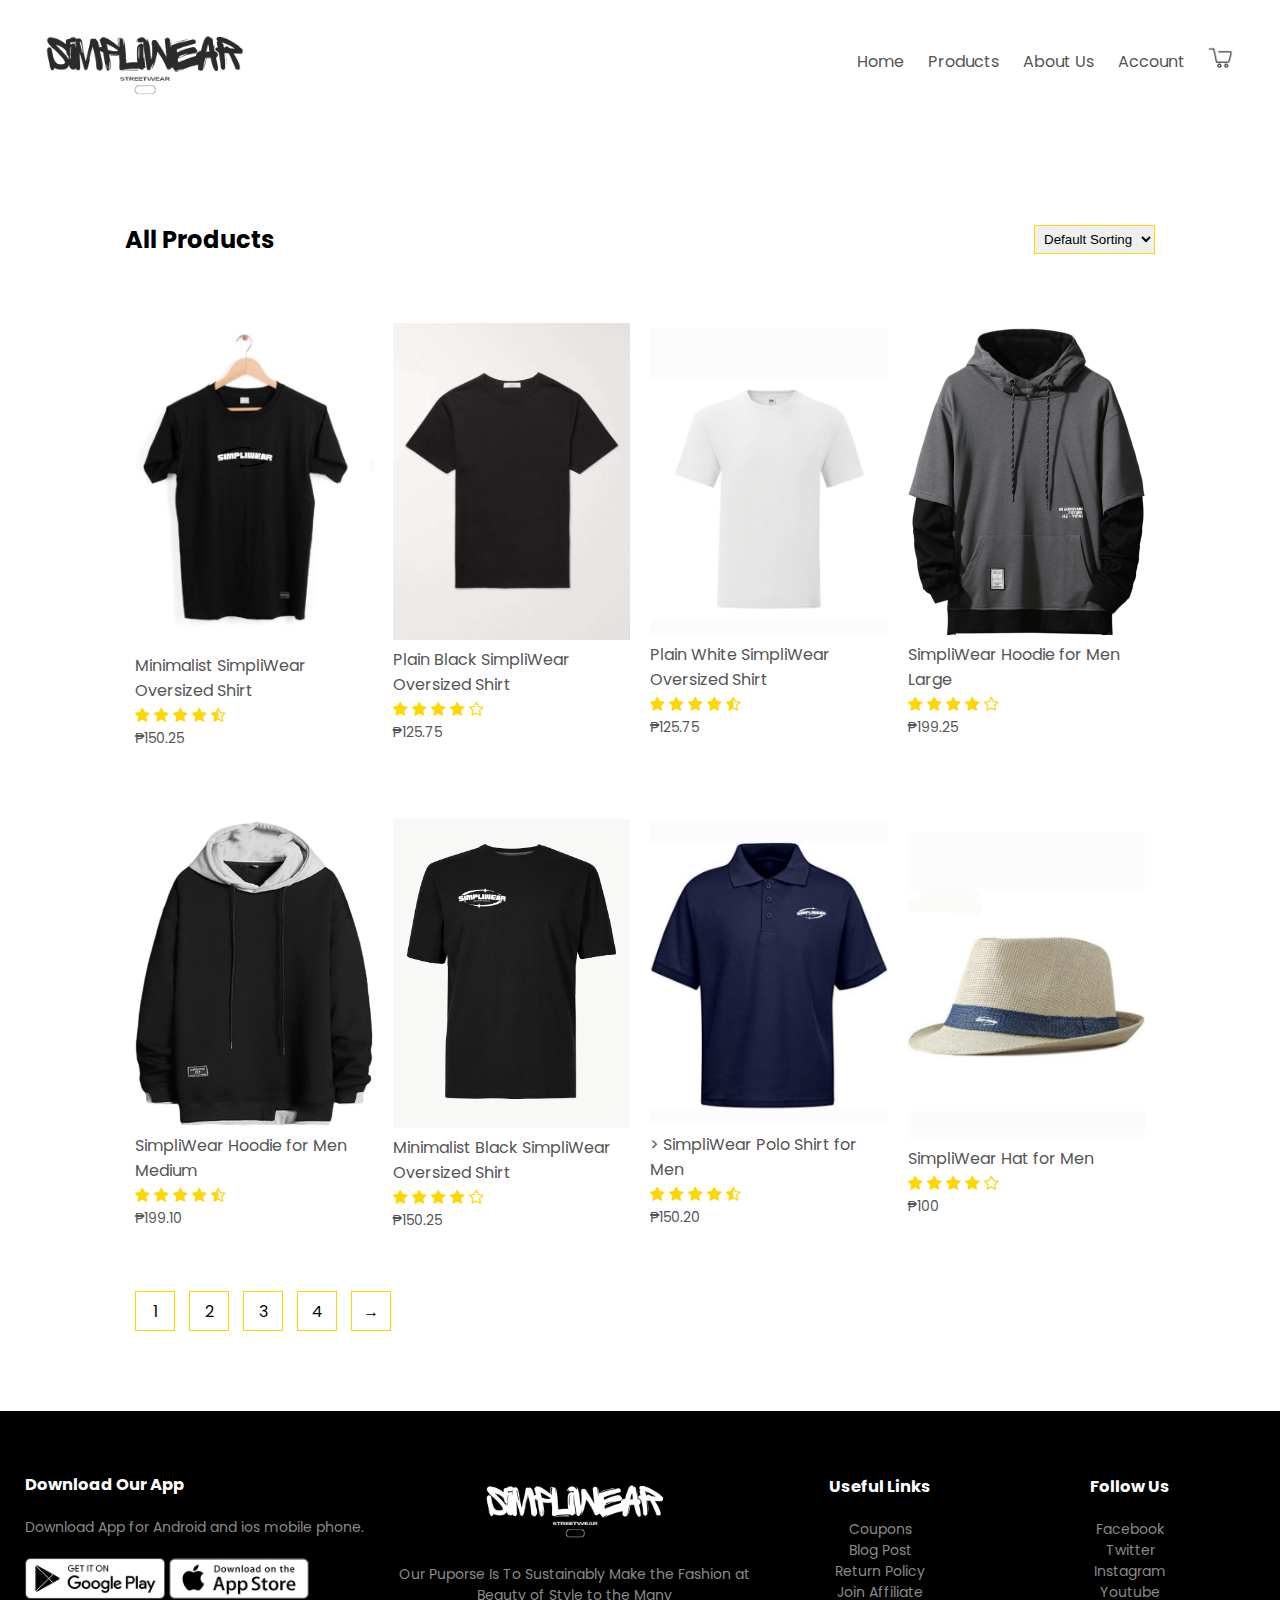
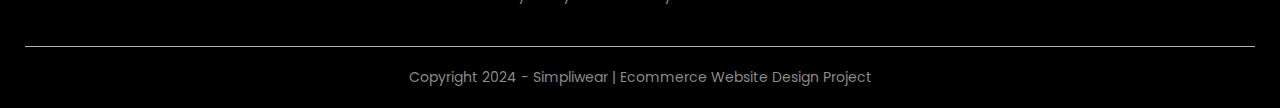
<file: Products.html>
<!DOCTYPE html>
<html lang="en">

<head>
    <meta charset="UTF-8">
    <meta name="viewport" content="width=device-width, initial-scale=1.0">
    <title>All Products - SIMPLIWEAR</title>
    <link rel="stylesheet" href="Style.css">
    <link href="https://fonts.googleapis.com/css2?family=Poppins:wght@200;300;400;600;700&display=swap"
        rel="stylesheet">
    <link rel="stylesheet" href="https://stackpath.bootstrapcdn.com/font-awesome/4.7.0/css/font-awesome.min.css">
</head>

<body>
    <div class="container">
        <div class="navbar">
            <div class="logo">
                <a href="Index.html"><img src="Images\logo.png" width="200px"></a>
            </div>
            <nav>
                <ul id="MenuItems">
                    <li><a href="Index.html">Home</a></li>
                    <li><a href="Products.html">Products</a></li>
                    <li><a href="About.html">About Us</a></li>
                    <li><a href="Account.html">Account</a></li>
                </ul>
            </nav>
            <a href="Cart.html"><img src="Images\shopping-cart.png" width="30px" height="30px"></a>
            <img src="Images\menu.png" class="menu-icon" onclick="menutoggle()">
        </div>
    </div>

    <div class="small-container">

        <div class="row row-2">
            <h2>All Products</h2>
            <select>
                <option>Default Sorting</option>
                <option>Sort by price</option>
                <option>Sort by rating</option>
                <option>Sort by sale</option>
            </select>
        </div>
        <div class="row">
            <div class="col-4">
                <img src="Images\product1.jpg">
                <h4>Minimalist SimpliWear Oversized Shirt</h4>
                <div class="rating">
                    <i class="fa fa-star"></i>
                    <i class="fa fa-star"></i>
                    <i class="fa fa-star"></i>
                    <i class="fa fa-star"></i>
                    <i class="fa fa-star-half-o"></i>
                </div>
                <p>₱150.25</p>
            </div>
            <div class="col-4">
                <img src="Images\product2.jpg">
                <h4>Plain Black SimpliWear Oversized Shirt</h4>
                <div class="rating">
                    <i class="fa fa-star"></i>
                    <i class="fa fa-star"></i>
                    <i class="fa fa-star"></i>
                    <i class="fa fa-star"></i>
                    <i class="fa fa-star-o"></i>
                </div>
                <p> ₱125.75</p>
            </div>
            <div class="col-4">
                <img src="Images\product3.jpg">
                <h4> Plain White SimpliWear Oversized Shirt</h4>
                <div class="rating">
                    <i class="fa fa-star"></i>
                    <i class="fa fa-star"></i>
                    <i class="fa fa-star"></i>
                    <i class="fa fa-star"></i>
                    <i class="fa fa-star-half-o"></i>
                </div>
                <p>₱125.75</p>
            </div>
            <div class="col-4">
                <img src="Images\product4.jpg">
                <h4>SimpliWear Hoodie for Men Large</h4>
                <div class="rating">
                    <i class="fa fa-star"></i>
                    <i class="fa fa-star"></i>
                    <i class="fa fa-star"></i>
                    <i class="fa fa-star"></i>
                    <i class="fa fa-star-o"></i>
                </div>
                <p>₱199.25</p>
            </div>
        </div>
        <div class="row">
            <div class="col-4">
                <img src="Images\product5.jpg">
                <h4> SimpliWear Hoodie for Men Medium</h4>
                <div class="rating">
                    <i class="fa fa-star"></i>
                    <i class="fa fa-star"></i>
                    <i class="fa fa-star"></i>
                    <i class="fa fa-star"></i>
                    <i class="fa fa-star-half-o"></i>
                </div>
                <p>₱199.10</p>
            </div>
            <div class="col-4">
                <img src="Images\product6.jpg">
                <h4>Minimalist Black SimpliWear Oversized Shirt</h4>
                <div class="rating">
                    <i class="fa fa-star"></i>
                    <i class="fa fa-star"></i>
                    <i class="fa fa-star"></i>
                    <i class="fa fa-star"></i>
                    <i class="fa fa-star-o"></i>
                </div>
                <p>₱150.25</p>
            </div>
            <div class="col-4">
                <img src="Images\product7.jpg">
                <h4>> SimpliWear Polo Shirt for Men</h4>
                <div class="rating">
                    <i class="fa fa-star"></i>
                    <i class="fa fa-star"></i>
                    <i class="fa fa-star"></i>
                    <i class="fa fa-star"></i>
                    <i class="fa fa-star-half-o"></i>
                </div>
                <p>₱150.20</p>
            </div>
            <div class="col-4">
                <img src="Images\product8.jpg">
                <h4>SimpliWear Hat for Men </h4>
                <div class="rating">
                    <i class="fa fa-star"></i>
                    <i class="fa fa-star"></i>
                    <i class="fa fa-star"></i>
                    <i class="fa fa-star"></i>
                    <i class="fa fa-star-o"></i>
                </div>
                <p>₱100</p>
            </div>
        </div>

        <div class="page-btn">
            <span>1</span>
            <span>2</span>
            <span>3</span>
            <span>4</span>
            <span>&#8594;</span>


        </div>
    </div>


      <!--footer-->

      <div class="footer">
        <div class="container">
            <div class="row">
                <div class="footer-col-1">
                    <h3>Download Our App</h3>
                    <p>Download App for Android and ios mobile phone.</p>
                    <div class="app-logo">
                        <a href="https://play.google.com/store/games?hl=en&gl=US">
                            <img src="Images\play-store.png"></a>
                            <a href="https://www.apple.com/ph/app-store/">
                            <img src="Images\app-store.png"></a>
                    </div>
                </div>
                <div class="footer-col-2">
                    <img src="Images\logo.png"
                        width="200px">
                    <p>Our Puporse Is To Sustainably Make the Fashion at Beauty of Style to the Many </p>
                </div>
                <div class="footer-col-3">
                    <h3>Useful Links</h3>
                    <ul>
                        <li>Coupons</li>
                        <li>Blog Post</li>
                        <li>Return Policy</li>
                        <li>Join Affiliate</li>
                    </ul>
                </div>
                <div class="footer-col-4">
                    <h3>Follow Us</h3>
                    <ul>
                        <li>Facebook</li>
                        <li>Twitter</li>
                        <li>Instagram</li>
                        <li>Youtube</li>
                    </ul>
                </div>
            </div>
            <hr>
            <p class="copyright">Copyright 2024 - Simpliwear | Ecommerce Website Design Project</p>
        </div>
    </div>
    <!--js for toggle menu-->
    <script>
        var MenuItems = document.getElementById("MenuItems");

        MenuItems.style.maxHeight = "0px";

        function menutoggle() {
            if (MenuItems.style.maxHeight == "0px") {
                MenuItems.style.maxHeight = "200px";
            }
            else {
                MenuItems.style.maxHeight = "0px";
            }
        }
    </script>

</body>

</html>
</file>
<file: Style.css>
* {
    margin: 0;
    padding: 0;
    box-sizing: border-box;
}

body {
    font-family: 'Poppins', sans-serif;
}


.navbar {
    display: flex;
    align-items: center;
    padding: 20px;
}

nav {
    flex: 1;
    text-align: right;
}

nav ul {
    display: inline-block;
    list-style-type: none;
}

nav ul li {
    display: inline-block;
    margin-right: 20px;
}

a {
    text-decoration: none;
    color: #555;
}

p {
    color: #555;
}

.container {
    max-width: 1300px;
    margin: auto;
    padding-left: 25px;
    padding-right: 25px;
}


.row {
    display: flex;
    align-items: center;
    flex-wrap: wrap;
    justify-content: space-around;
}

.col-2 {
    flex-basis: 50%;
    min-width: 300px;
}

.col-2 img {
    max-width: 100%;
    padding: 50px 0;
}

.col-2 h1 {
    font-size: 50px;
    line-height: 60px;
    margin: 20px 0;
}

.btn {
    display: inline-block;
    background: #4dc507;
    color: #fff;
    padding: 8px 30px;
    margin: 30px 0;
    border-radius: 30px;
}

.btn:hover {
    background: #563434;
    transition: background 0.5s;
}

.header {
    background: radial-gradient(white, rgb(37, 231, 228));
}

.header .row {
    margin-top: 70px;
}

.categories {
    margin: 70px 0 0px;
}

.col-3 {
    flex-basis: 30%;
    min-width: 250px;
    margin-bottom: 30px;
}

.col-3 img {
    width: 100%;
}

.small-container {
    max-width: 1080px;
    margin: auto;
    padding-left: 25px;
    padding-right: 25px;
}

.col-4 {
    flex-basis: 25%;
    padding: 10px;
    min-width: 200px;
    margin-bottom: 50px;
    transition: transform 0.5s;
}

.col-4 img {
    width: 100%;
}

.title {
    text-align: center;
    margin: 0 auto 80px;
    position: relative;
    line-height: 60px;
    color: #555;
}

.title::after {
    content: '';
    background: #4dc507;
    width: 80px;
    height: 5px;
    border-radius: 5px;
    position: absolute;
    bottom: 0;
    left: 50%;
    transform: translate(-50%);
}

h4 {
    color: #555;
    font-weight: normal;
}

.col-4 p {
    font-size: 14px;
}

.rating .fa {
    color: gold;
}

.col-4:hover {
    transform: translateY(-5px);
}

/*--offer-->*/
.offer {
    background: radial-gradient(white, #25e7e4);
    margin-top: 80px;
    padding: 30px 0;
}

.col-2 .offer-img {
    padding: 50px;
}

small {
    color: #555;
}

/*--testimonial--*/

.testimonial {
    padding-top: 100px;
}

.testimonial .col-3 {
    text-align: center;
    padding: 40px 20px;
    box-shadow: 0 0 20px 0px rgba(0, 0, 0, 0.1);
    cursor: pointer;
    transition: transform 0.5s;
}

.testimonial .col-3 img {
    width: 50px;
    margin-top: 20px;
    border-radius: 50%;
}

.testimonial .col-3:hover {
    transform: translateY(-10px);
}

.fa.fa-quote-left {
    font-size: 34px;
    color: black;
}

.col-3 p {
    font-size: 12px;
    margin: 12px 0;
    color: #777;
}

.testimonial .col-3 h3 {
    font-weight: 600;
    color: #555;
    font-size: 16px;
}

/*--brands--*/

.brands {
    margin: 100px auto;
}

.col-5 {
    width: 160px;
}

.col-5 img {
    width: 100%;
    cursor: pointer;
    filter: grayscale(100%);
}

.col-5 img:hover {
    filter: grayscale(0);
}

/*--footer--*/

.footer {
    background: #000;
    color: #8a8a8a;
    font-size: 14px;
    padding: 60px 0 20px;
}

.footer p {
    color: #8a8a8a;
}

.footer h3 {
    color: #fff;
    margin-bottom: 20px;
}

.footer-col-1,
.footer-col-2,
.footer-col-3,
.footer-col-4 {
    min-width: 250px;
    margin-bottom: 20px;
}

.footer-col-1 {
    flex-basis: 30%;

}

.footer-col-2 {
    flex: 1;
    text-align: center;
}

.footer-col-2 img {
    width: 180px;
    margin-bottom: 20px;
    filter: brightness(100);
}

.footer-col-3,
.footer-col-4 {
    flex-basis: 12%;
    text-align: center;
}

ul {
    list-style-type: none;
}

.app-logo {
    margin-top: 20px;
}

.app-logo img {
    width: 140px;
}

.footer hr {
    border: none;
    background: #b5b5b5;
    height: 1px;
    margin: 20px 0;
}

.copyright {
    text-align: center;
}

.menu-icon {
    width: 28px;
    margin-left: 20px;
    display: none;
}

/*--media query for menu--*/

@media only screen and (max-width: 800px) {

    nav ul {
        position: absolute;
        top: 70px;
        left: 0;
        background: #333;
        width: 100%;
        overflow: hidden;
        transition: max-height 0.5s;
    }

    nav ul li {
        display: block;
        margin-right: 50px;
        margin-top: 10px;
        margin-bottom: 10px;
    }

    nav ul li a {
        color: white;
    }

    .menu-icon {
        display: block;
        cursor: pointer;
    }
}

/*--all products page--*/

.row-2 {
    justify-content: space-between;
    margin: 100px auto 50px;
}

select {
    border: 1px solid gold;
    padding: 5px;
}

select:focus {
    outline: none;
}

.page-btn {
    margin: 0 auto 80px;
}

.page-btn span {
    display: inline-block;
    border: 1px solid gold;
    margin-left: 10px;
    width: 40px;
    height: 40px;
    text-align: center;
    line-height: 40px;
    cursor: pointer;
}

.page-btn span:hover {
    background: gold;
    color: white;
}

/*--single product details--*/

.single-product {
    margin-top: 80px;
}

.single-product .col-2 img {
    padding: 0;
}

.single-product .col-2 {
    padding: 20px;
}

.single-product h4 {
    margin: 20px 0;
    font-size: 22px;
    font-weight: bold;
}

.single-product select {
    display: block;
    padding: 10px;
    margin-top: 20px;
}

.single-product input {
    width: 50px;
    height: 40px;
    padding-left: 10px;
    font-size: 20px;
    margin-right: 10px;
    border: 1px solid gold;
}

input:focus {
    outline: none;
}

.single-product .fa {
    color: gold;
    margin-left: 10px;
}

.small-img-row {
    display: flex;
    justify-content: space-between;
}

.small-img-col {
    flex-basis: 24%;
    cursor: pointer;
}

/*--acccount-page--*/

.account-page {
    padding: 50px 0;
    background: radial-gradient(white, #25e7e4);
}

.form-container {
    background: white;
    width: 300px;
    height: 400px;
    position: relative;
    text-align: center;
    padding: 20px 0;
    margin: auto;
    box-shadow: 0 0 20px 0px rgba(0, 0, 0, 0.1);
    overflow: hidden;
}

.form-container span {
    font-weight: bold;
    padding: 0 10px;
    color: #555;
    cursor: pointer;
    width: 100px;
    display: inline-block;
}

.form-btn {
    display: inline-block;
}

.form-container form {
    max-width: 300px;
    padding: 0 20px;
    position: absolute;
    top: 130px;
    transition: transform 1s;
}

form input {
    width: 100%;
    height: 30px;
    margin: 10px 0;
    padding: 0 10px;
    border: 1px solid #ccc;
}

form .btn {
    width: 100%;
    border: none;
    cursor: pointer;
    margin: 10px 0;
}

form .btn:focus {
    outline: none;
}

#LoginForm {
    left: -300px;
}

#RegForm {
    left: 0;
}

form a {
    font-size: 12px;
}

#Indicator {
    width: 100px;
    border: none;
    background: #4dc507;
    height: 3px;
    margin-top: 8px;
    transform: translateX(100px);
    transition: transform 1s;
}




/*--media query for less than 600screen size--*/
@media only screen and (max-width: 600px) {
    .row {
        text-align: center;
    }

    .col-2,
    .col-3,
    .col-4 {
        flex-basis: 100%;
    }

    .single-product .row {
        text-align: left;
    }

    .single-product .col-2 {
        padding: 20px 0;
    }

    .single-product h1 {
        font-size: 26px;
        line-height: 32px;
    }
}
</file>
<file: Cart-style.css>
/*font*/
@import url('https://fonts.googleapis.com/css2?family=Playfair+Display&family=Poppins:wght@200&family=Roboto:wght@100&display=swap');
*{
  font-family: 'Poppins', sans-serif;
  margin: 0;
  padding: 0;
  scroll-padding-top: 2rem;
  scroll-behavior: smooth;
  box-sizing: border-box;
  list-style: none;
  text-decoration: none;
}
:root{
  --main-color: tomato;
  --text-color: black;
  --bg-color: white;
}
img{
  width: 100%
}
body{
  background: white;
}
.container{
  max-width:  1068px;
  margin: auto;
  width: 100%;
}
section{
  padding: 4rem 0 3rem;
}

/*header*/
header{
  position: fixed;
  top: 0;
  left: 0;
  width: 100%;
  background: var(--bg-color);
  box-shadow: 0 1px 4px hsl(0 4% 15% / 10%);
  z-index: 100;
  background-color: black;
}
.nav{
  display: flex;
  align-items: center;
  justify-content: space-between;
  padding: 0 0;
}
.logo{
  color: white;
  font-size: small;
  width: 200px;
}
#cart-icon{
 font-size: 1.8rem;
  cursor: pointer;
}
/*cart*/
.cart {
  position: fixed;
  top: 0;
  right: -100%;
  width: 360px;
  max-height: 100vh;
  padding: 20px;
  background: white;
  box-shadow: -2px 0 4px hsl(0 4% 15% / 10%);
  transition: 0.3s;
}
.cart.active{
  right: 0;
}
.cart-title{
  text-align: center;
  font-size: 1.5rem;
  font-weight: 600;
  margin-top: 2rem;
}
.cart-box{
  display: grid;
  grid-template-columns:  32% 50% 18%;
  align-items: center;
  gap: 1rem;
  margin-top: 2px;
}
.cart-img{
  width: 100px;
  height: 100px;
  object-fit: contain;
  padding: 10px;
}
.detail-box{
  display: grid;
  row-gap: 0.5rem;
}
.cart-product-title {
  font-size: 1rem;
  text-transform: uppercase;
}
.cart-price{
  font-weight: 600;
}
.cart-quantity{
  border: 1px solid black;
  outline-color: var(--main-color) ;
  width: 2.4rem;
  text-align: center;
  font-size: 1rem;
}
.cart-remove{
  font-size: 20px;
  color: red;
  cursor: pointer;
}
#cart-icon{
  color: white;
  font-weight: 200;
  right: 0;
  font-size: 25px;
}
.total{
  display: flex;
  justify-content: flex-end;
  margin-top: 1.5rem;
  border-top: 1px solid var(--text-color);
}
.total-title{
  font-weight: 600;
  font-size: 1rem;
  margin-left: 1.5rem;
}
.total-price{
  margin-left: 0.5rem;
  font-weight: 600;
}
.btn-buy{
  display: flex;
  margin: 1.5rem auto 0 auto;
  padding: 10px 18px;
  border: none;
  background: black;
  color: white;
  font-size: 1rem;
  font-weight: 600;
  cursor: pointer;
  border-radius: 30px;
}
#cart-closed{
  position: absolute;
  top: 1rem;
  right: 0.8rem;
  font-size: 2rem;
  color: black;
  cursor: pointer;
}
.btn-buy:hover{
  background: gold;
  color: black;
}
.section-title{
  font-size: 1.5rem;
  font-weight: 600;
  color: black;
  margin-top: 1.5rem;
  margin-bottom: 1.5rem;
  text-align: center;
}
.shop{
  margin-top: 2rem;
}
/*SHOP CONTENT*/
.shop-content{
  display: grid;
  grid-template-columns: repeat(auto-fit, minmax(220px, auto));
  gap: 1.5rem;
  margin-bottom: 4rem;
}
.product-box{
  position: relative;
}
.product-box:hover{
  padding: 10px;
  transition: 0.4s;
  border: 1px solid;
}
.product-img{
  width: 100%;
  height: auto;
  margin-bottom: 0.5rem;
}
.product-title{
  font-size: 1.1rem;
  font-weight: 500;
  text-transform: uppercase;
  margin-bottom: 0.5rem;
}
.price{
  font-weight: 700;
}
.add-cart{
  position: absolute;
  bottom: 0;
  right: 0;
  color: black;
  padding: 10px;
  cursor: pointer;
}
.add-cart:hover{
  background: gold;
}
.pd{
font-size: 25px;
font-weight: 600;
color: white;
}
.pds{
  color: black;
}


/*--footer--*/

.footer {
  background: #000;
  color: #8a8a8a;
  font-size: 14px;
  padding: 60px 0  20px 0;
}

.footer p {
  color: #8a8a8a;
}

.footer h3 {
  color: #fff;
  margin-bottom: 20px;
}

.footer-col-1,
.footer-col-2,
.footer-col-3,
.footer-col-4 {
  min-width: 250px;
  margin-bottom: 20px;
}

.footer-col-1 {
  flex-basis: 30%;

}

.footer-col-2 {
  flex: 1;
  text-align: center;
}

.footer-col-2 img {
  width: 180px;
  margin-bottom: 20px;
  filter: brightness(100);
}

.footer-col-3,
.footer-col-4 {
  flex-basis: 12%;
  text-align: center;
}

ul {
  list-style-type: none;
}

.app-logo {
  margin-top: 20px;
}

.app-logo img {
  width: 140px;
}

.footer hr {
  border: none;
  background: #b5b5b5;
  height: 1px;
  margin: 20px 0;
} 

.copyright {
  text-align: center;
}

.menu-icon {
  width: 28px;
  margin-left: 20px;
  display: none;
}

.container {
  max-width: 1300px;
  margin: auto;
  padding-left: 25px;
  padding-right: 25px;
}

.row {
  display: flex;
  align-items: center;
  flex-wrap: wrap;
  justify-content: space-around;
}

/*--media query for menu--*/

@media only screen and (max-width: 800px) {

  nav ul {
      position: absolute;
      top: 70px;
      left: 0;
      background: #333;
      width: 100%;
      overflow: hidden;
      transition: max-height 0.5s;
  }

  nav ul li {
      display: block;
      margin-right: 50px;
      margin-top: 10px;
      margin-bottom: 10px;
  }

  nav ul li a {
      color: white;
  }

  .menu-icon {
      display: block;
      cursor: pointer;
  }
}

/*making responsive*/

@media (max-width: 1080px){
.nav{
    padding: 15px;
}
    section{
        padding: 3rem 0 2rem;
    }
    .container{
      margin: 0 auto;
      width: 90%;
    }
    .shop{
      margin-top: 2rem !important;
    }
  }
  @media (max-width: 400px){
    .nav{
      padding: 11px;
    }
    .logo{
      font-size: 1rem;
    }
    .cart{
      width: 320px;
    }
  }
  @media (max-width: 360px){
    .shop{
      margin-top: 1rem !important;
    }
    .cart{
      width: 280px;
    }
 }
</file>
